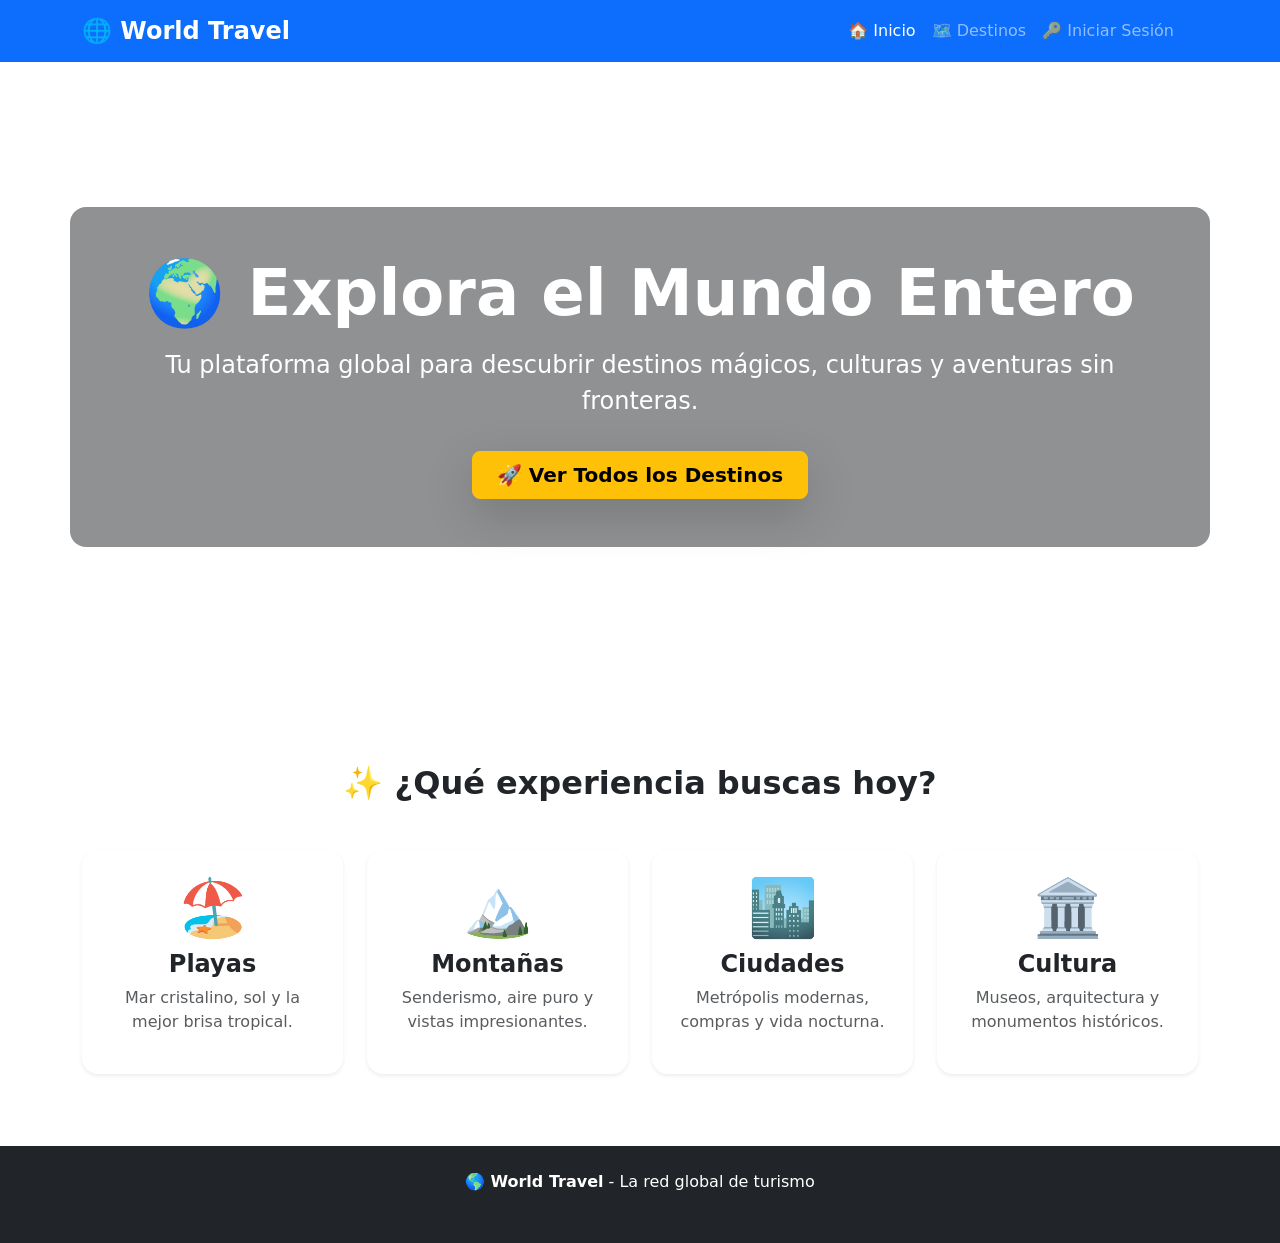
<file: index.html>
<!DOCTYPE html>
<html lang="es">
<head>
    <meta charset="UTF-8">
    <meta name="viewport" content="width=device-width, initial-scale=1.0">
    <title>Global Travel | Base Mundial</title>
    <!-- Bootstrap CSS -->
    <link href="https://cdn.jsdelivr.net/npm/bootstrap@5.3.2/dist/css/bootstrap.min.css" rel="stylesheet">
    <!-- Estilos Propios -->
    <link rel="stylesheet" href="estilos.css">
</head>
<body>

    <!-- Menú de Navegación con Emoticones y Selector de Idioma -->
    <nav class="navbar navbar-expand-lg navbar-dark bg-primary sticky-top">
        <div class="container">
            <a class="navbar-brand fw-bold fs-4" href="index.html">🌐 World Travel</a>
            
            <button class="navbar-toggler" type="button" data-bs-toggle="collapse" data-bs-target="#menu">
                <span class="navbar-toggler-icon"></span>
            </button>
            
            <div class="collapse navbar-collapse" id="menu">
                <ul class="navbar-nav ms-auto align-items-lg-center">
                    <li class="nav-item">
                        <a class="nav-link active" href="index.html">🏠 Inicio</a>
                    </li>
                    <li class="nav-item">
                        <a class="nav-link" href="destinos.html">🗺️ Destinos</a>
                    </li>
                    <li class="nav-item me-lg-3">
                        <a class="nav-link" href="login.html">🔑 Iniciar Sesión</a>
                    </li>
                    <!-- Selector de Traducción Mundial -->
                    <li class="nav-item mt-2 mt-lg-0">
                        <div id="google_translate_element"></div>
                    </li>
                </ul>
            </div>
        </div>
    </nav>

    <!-- Banner / Hero Principal Mundial -->
    <header class="hero-section text-center text-white d-flex align-items-center justify-content-center">
        <div class="container bg-dark bg-opacity-50 p-5 rounded-4 backdrop-blur">
            <h1 class="display-3 fw-bold mb-3">🌍 Explora el Mundo Entero</h1>
            <p class="lead fs-4">Tu plataforma global para descubrir destinos mágicos, culturas y aventuras sin fronteras.</p>
            <a href="destinos.html" class="btn btn-warning btn-lg mt-3 fw-bold px-4 py-2 shadow-lg">🚀 Ver Todos los Destinos</a>
        </div>
    </header>

    <!-- Sección de Categorías con Emoticones -->
    <section class="container my-5 py-4">
        <h2 class="text-center mb-5 fw-bold">✨ ¿Qué experiencia buscas hoy?</h2>
        <div class="row g-4 text-center">
            <div class="col-md-3">
                <div class="p-4 border-0 shadow-sm rounded-4 bg-white h-100 hover-card">
                    <div class="display-4 mb-2">🏖️</div>
                    <h4 class="fw-bold">Playas</h4>
                    <p class="text-muted">Mar cristalino, sol y la mejor brisa tropical.</p>
                </div>
            </div>
            <div class="col-md-3">
                <div class="p-4 border-0 shadow-sm rounded-4 bg-white h-100 hover-card">
                    <div class="display-4 mb-2">🏔️</div>
                    <h4 class="fw-bold">Montañas</h4>
                    <p class="text-muted">Senderismo, aire puro y vistas impresionantes.</p>
                </div>
            </div>
            <div class="col-md-3">
                <div class="p-4 border-0 shadow-sm rounded-4 bg-white h-100 hover-card">
                    <div class="display-4 mb-2">🏙️</div>
                    <h4 class="fw-bold">Ciudades</h4>
                    <p class="text-muted">Metrópolis modernas, compras y vida nocturna.</p>
                </div>
            </div>
            <div class="col-md-3">
                <div class="p-4 border-0 shadow-sm rounded-4 bg-white h-100 hover-card">
                    <div class="display-4 mb-2">🏛️</div>
                    <h4 class="fw-bold">Cultura</h4>
                    <p class="text-muted">Museos, arquitectura y monumentos históricos.</p>
                </div>
            </div>
        </div>
    </section>

    <!-- Footer Mundial -->
    <footer class="bg-dark text-white text-center py-4 mt-auto">
        <div class="container">
            <p class="mb-1">🌎 <strong>World Travel</strong> - La red global de turismo</p>
            <p class="text-muted small mb-0">&copy; 2026 Todos los derechos reservados.</p>
        </div>
    </footer>

    <!-- Scripts de Bootstrap y Google Translate -->
    <script src="script.js"></script>
    
    <!-- Script Oficial de Traducción Multilenguaje -->
    <script type="text/javascript">
        function googleTranslateElementInit() {
            new google.translate.TranslateElement({
                pageLanguage: 'es',
                includedLanguages: 'en,fr,de,it,pt,ja,zh-CN,ar,ru,es',
                layout: google.translate.TranslateElement.InlineLayout.SIMPLE
            }, 'google_translate_element');
        }
    </script>
    <script type="text/javascript" src="//translate.google.com/translate_a/element.js?cb=googleTranslateElementInit"></script>
</body>
</html>
</file>
<file: estilos.css>
/* ==========================================
   1. ESTILOS BASE Y GENERALES (Página Principal)
   ========================================== */

/* Estilos para el Hero/Header de index.html */
.hero-section {
    background: url('https://images.unsplash.com/photo-1488646953014-85cb44e25828?auto=format&fit=crop&w=1600&q=80') center/cover no-repeat;
    min-height: 70vh;
}

.backdrop-blur {
    backdrop-filter: blur(5px);
}

/* Efectos en tarjetas generales */
.hover-card {
    transition: transform 0.3s ease, box-shadow 0.3s ease;
}

.hover-card:hover {
    transform: translateY(-5px);
    box-shadow: 0 10px 20px rgba(0,0,0,0.15) !important;
}

/* ==========================================
   2. ESTILOS PARA DESTINOS Y VUELOS (NUEVO)
   ========================================== */

/* Ajuste de imágenes en las tarjetas de destinos */
.card-img-top {
    height: 200px;
    object-fit: cover;
}

/* Bloque destacado con la aerolínea y precio del vuelo */
.flight-info {
    background-color: #f8f9fa;
    border-left: 4px solid #0d6efd;
    padding: 10px 12px;
    border-radius: 6px;
    margin-top: 10px;
}
</file>
